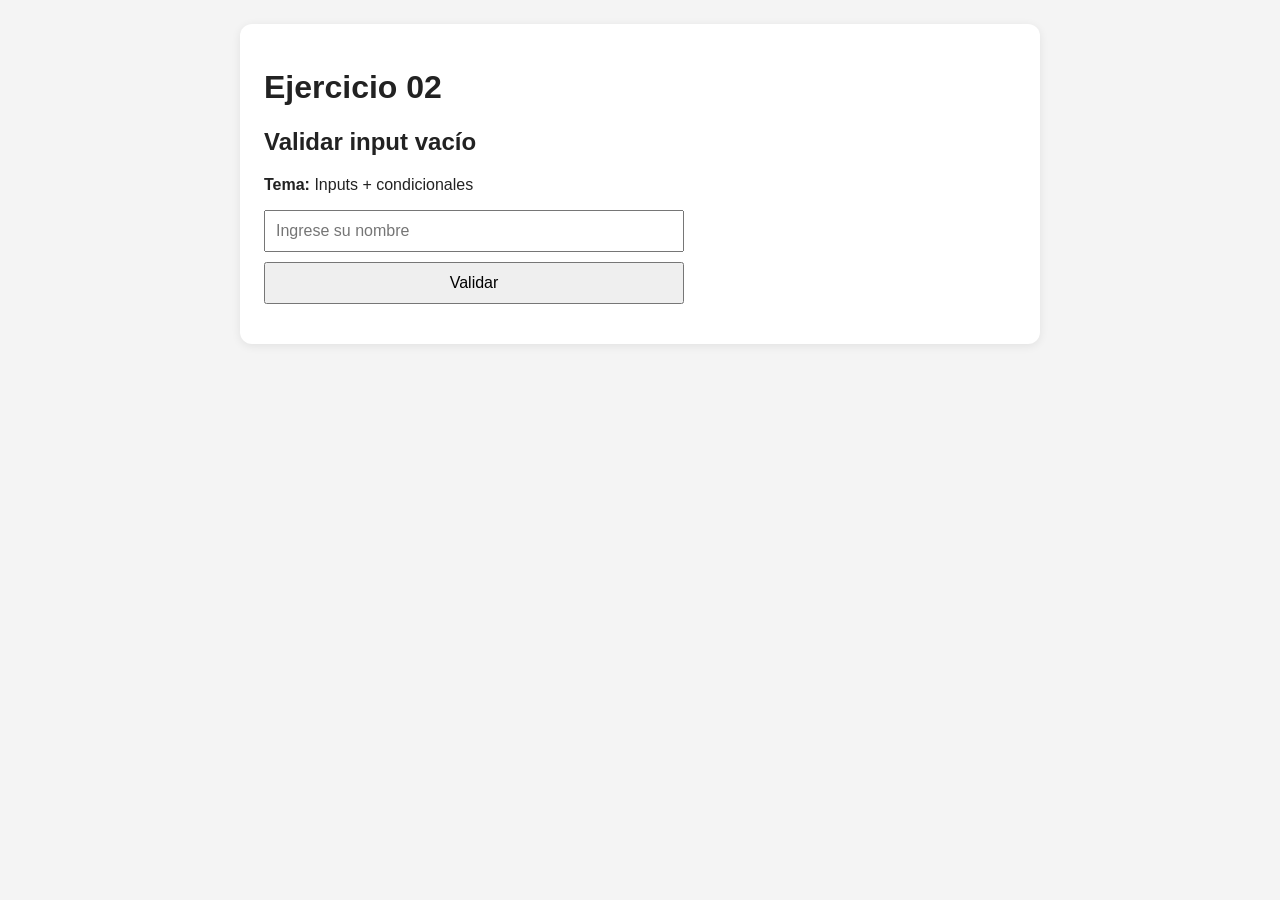
<file: Fumagallo_Gaston_Parcial_2/ejercicio_02/index.html>
<!DOCTYPE html>
<html lang="es">
<head>
  <meta charset="UTF-8">
  <meta name="viewport" content="width=device-width, initial-scale=1.0">
  <title>Ejercicio 02 - Validar input vacío</title>
  <link rel="stylesheet" href="style.css">
</head>
<body>
  <main>
    <h1>Ejercicio 02</h1>
    <h2>Validar input vacío</h2>
    <p><strong>Tema:</strong> Inputs + condicionales</p>

    <input type="text" id="nombre" placeholder="Ingrese su nombre">
    <button id="btnValidar">Validar</button>
    <p id="mensaje"></p>
  </main>

  <script src="script.js"></script>
</body>
</html>
</file>
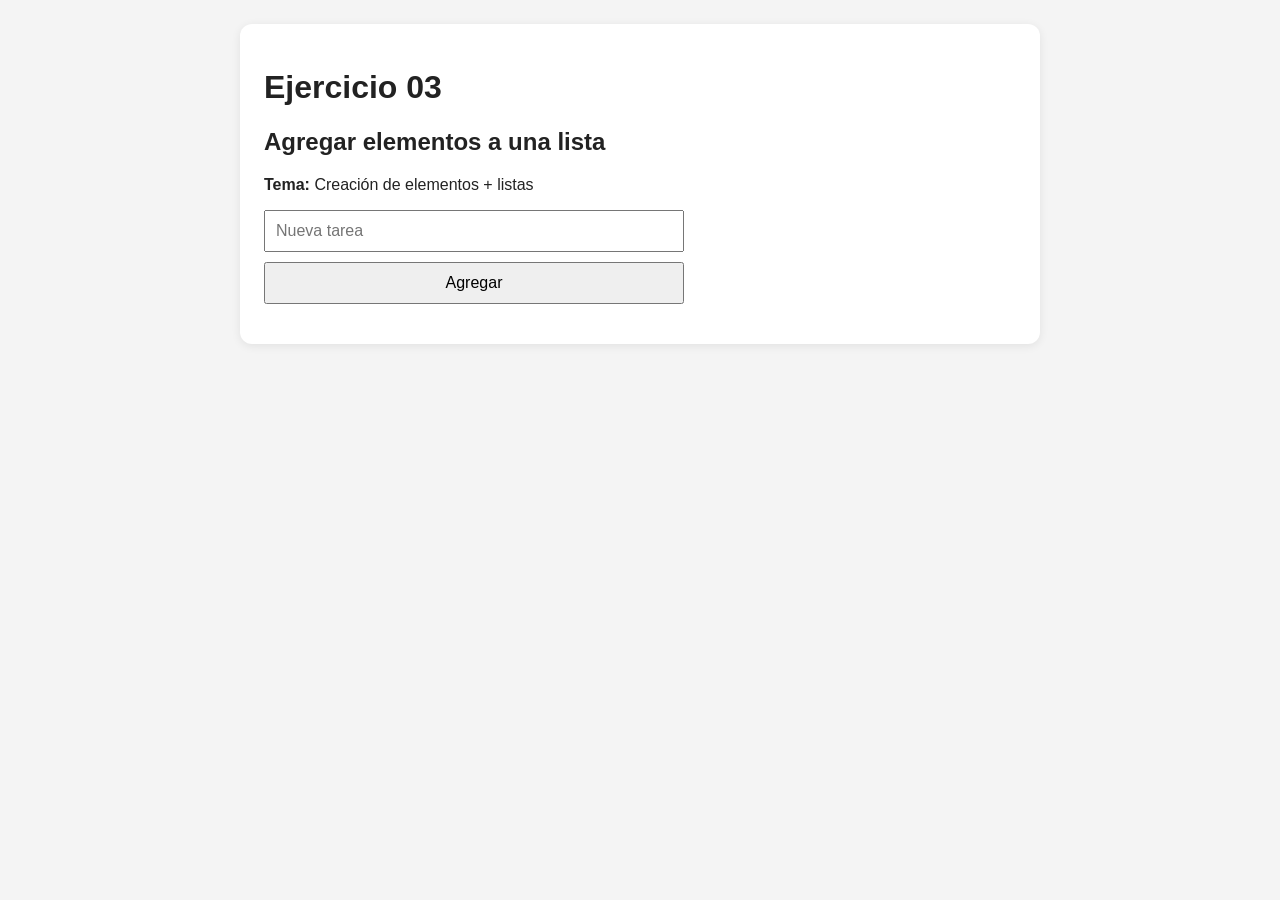
<file: Fumagallo_Gaston_Parcial_2/ejercicio_03/index.html>
<!DOCTYPE html>
<html lang="es">
<head>
  <meta charset="UTF-8">
  <meta name="viewport" content="width=device-width, initial-scale=1.0">
  <title>Ejercicio 03 - Agregar elementos a una lista</title>
  <link rel="stylesheet" href="style.css">
</head>
<body>
  <main>
    <h1>Ejercicio 03</h1>
    <h2>Agregar elementos a una lista</h2>
    <p><strong>Tema:</strong> Creación de elementos + listas</p>

    <input type="text" id="tarea" placeholder="Nueva tarea">
    <button id="btnAgregar">Agregar</button>
    <ul id="listaTareas"></ul>
  </main>

  <script src="script.js"></script>
</body>
</html>
</file>
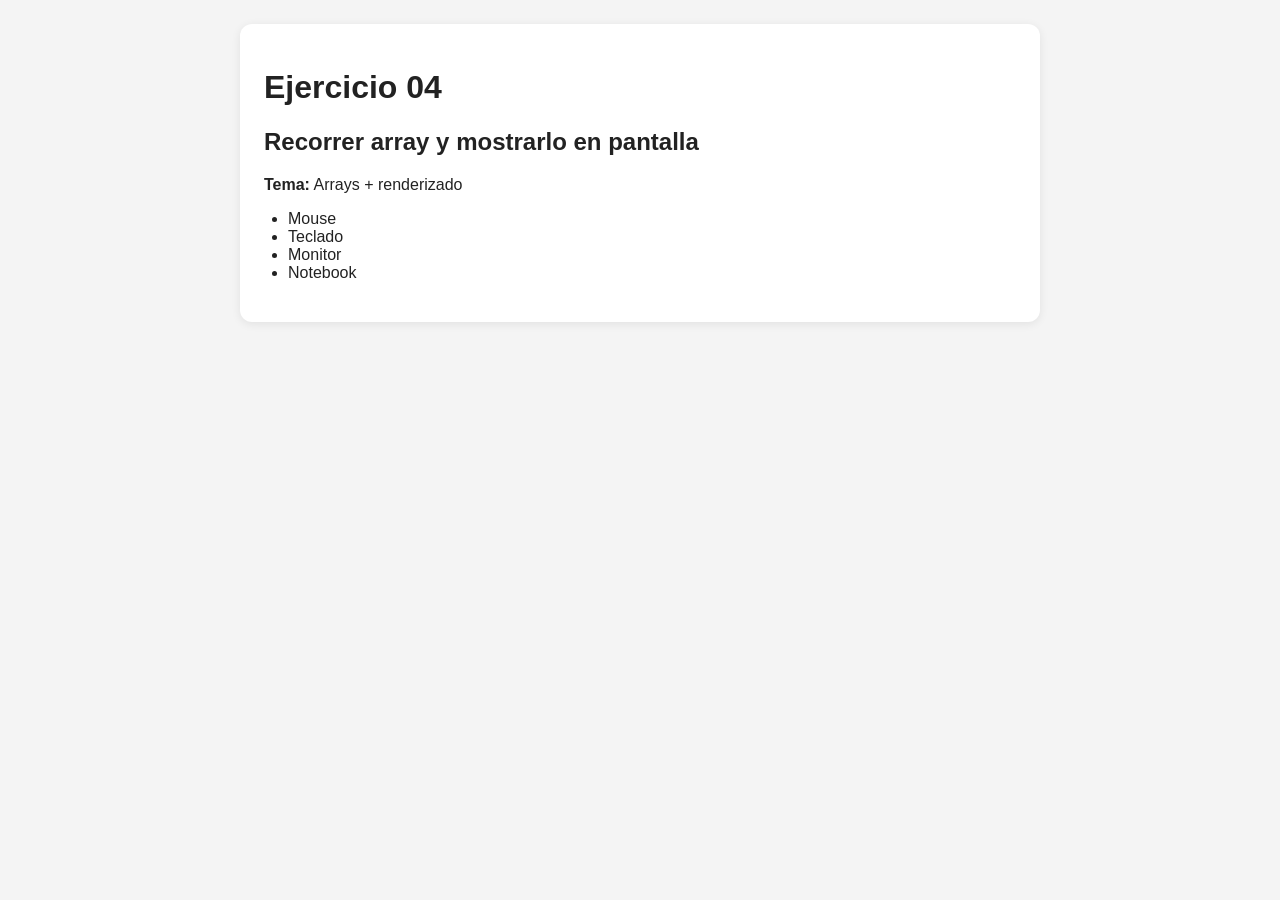
<file: Fumagallo_Gaston_Parcial_2/ejercicio_04/index.html>
<!DOCTYPE html>
<html lang="es">
<head>
  <meta charset="UTF-8">
  <meta name="viewport" content="width=device-width, initial-scale=1.0">
  <title>Ejercicio 04 - Recorrer array y mostrarlo en pantalla</title>
  <link rel="stylesheet" href="style.css">
</head>
<body>
  <main>
    <h1>Ejercicio 04</h1>
    <h2>Recorrer array y mostrarlo en pantalla</h2>
    <p><strong>Tema:</strong> Arrays + renderizado</p>

    <ul id="listaProductos"></ul>
  </main>

  <script src="script.js"></script>
</body>
</html>
</file>
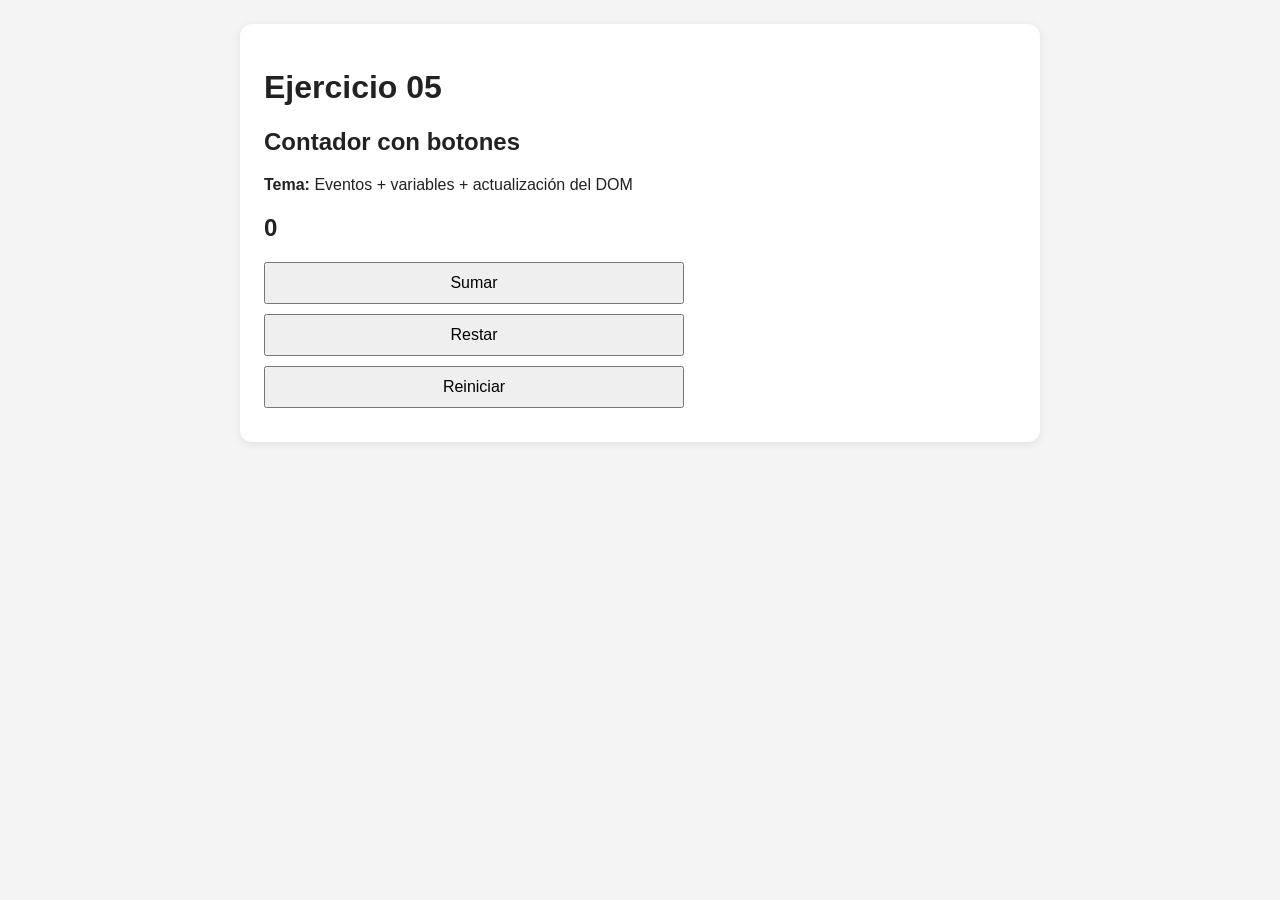
<file: Fumagallo_Gaston_Parcial_2/ejercicio_05/index.html>
<!DOCTYPE html>
<html lang="es">
<head>
  <meta charset="UTF-8">
  <meta name="viewport" content="width=device-width, initial-scale=1.0">
  <title>Ejercicio 05 - Contador con botones</title>
  <link rel="stylesheet" href="style.css">
</head>
<body>
  <main>
    <h1>Ejercicio 05</h1>
    <h2>Contador con botones</h2>
    <p><strong>Tema:</strong> Eventos + variables + actualización del DOM</p>

    <h2 id="contador">0</h2>
    <button id="btnSumar">Sumar</button>
    <button id="btnRestar">Restar</button>
    <button id="btnReiniciar">Reiniciar</button>
  </main>

  <script src="script.js"></script>
</body>
</html>
</file>
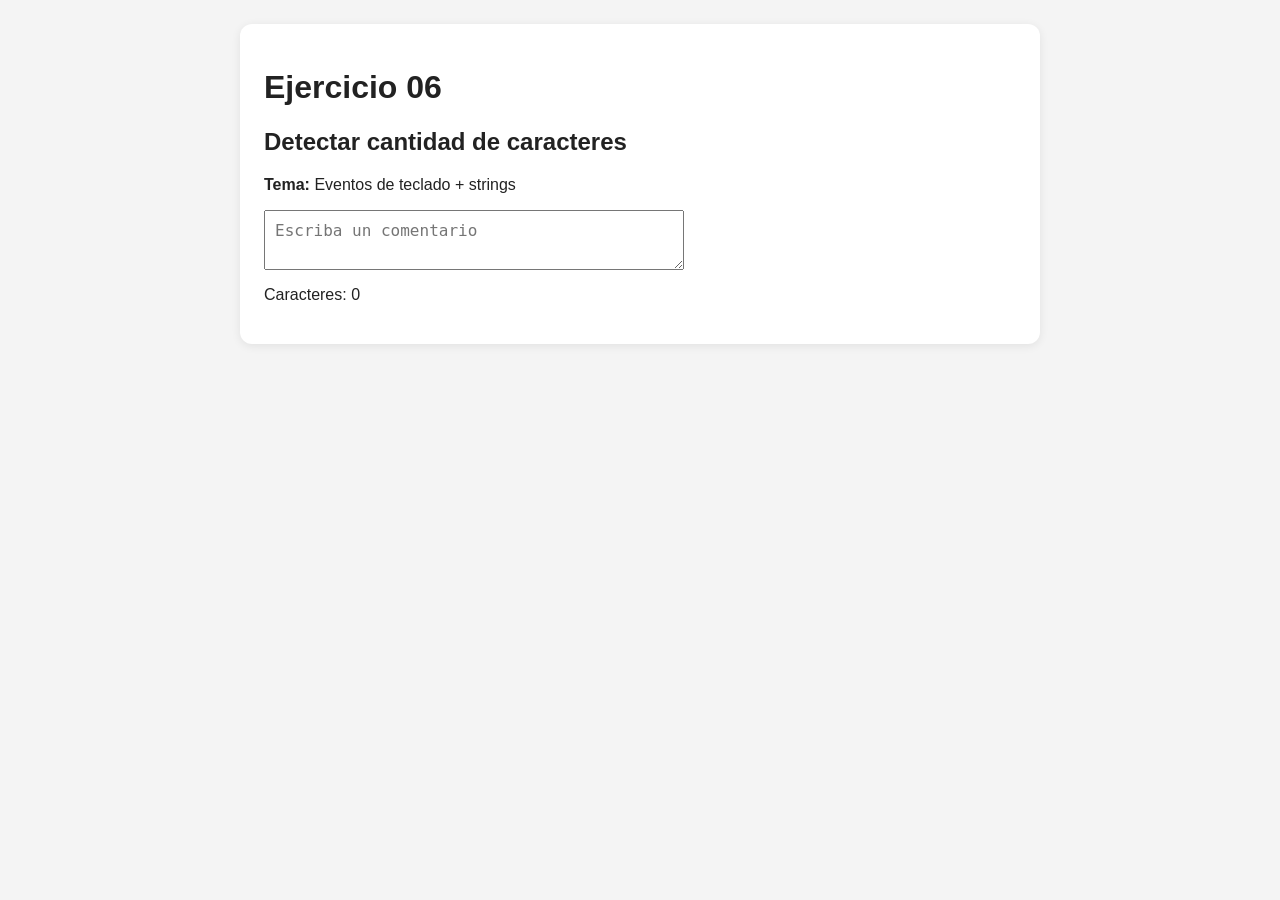
<file: Fumagallo_Gaston_Parcial_2/ejercicio_06/index.html>
<!DOCTYPE html>
<html lang="es">
<head>
  <meta charset="UTF-8">
  <meta name="viewport" content="width=device-width, initial-scale=1.0">
  <title>Ejercicio 06 - Detectar cantidad de caracteres</title>
  <link rel="stylesheet" href="style.css">
</head>
<body>
  <main>
    <h1>Ejercicio 06</h1>
    <h2>Detectar cantidad de caracteres</h2>
    <p><strong>Tema:</strong> Eventos de teclado + strings</p>

    <textarea id="comentario" placeholder="Escriba un comentario"></textarea>
    <p id="cantidad">Caracteres: 0</p>
  </main>

  <script src="script.js"></script>
</body>
</html>
</file>
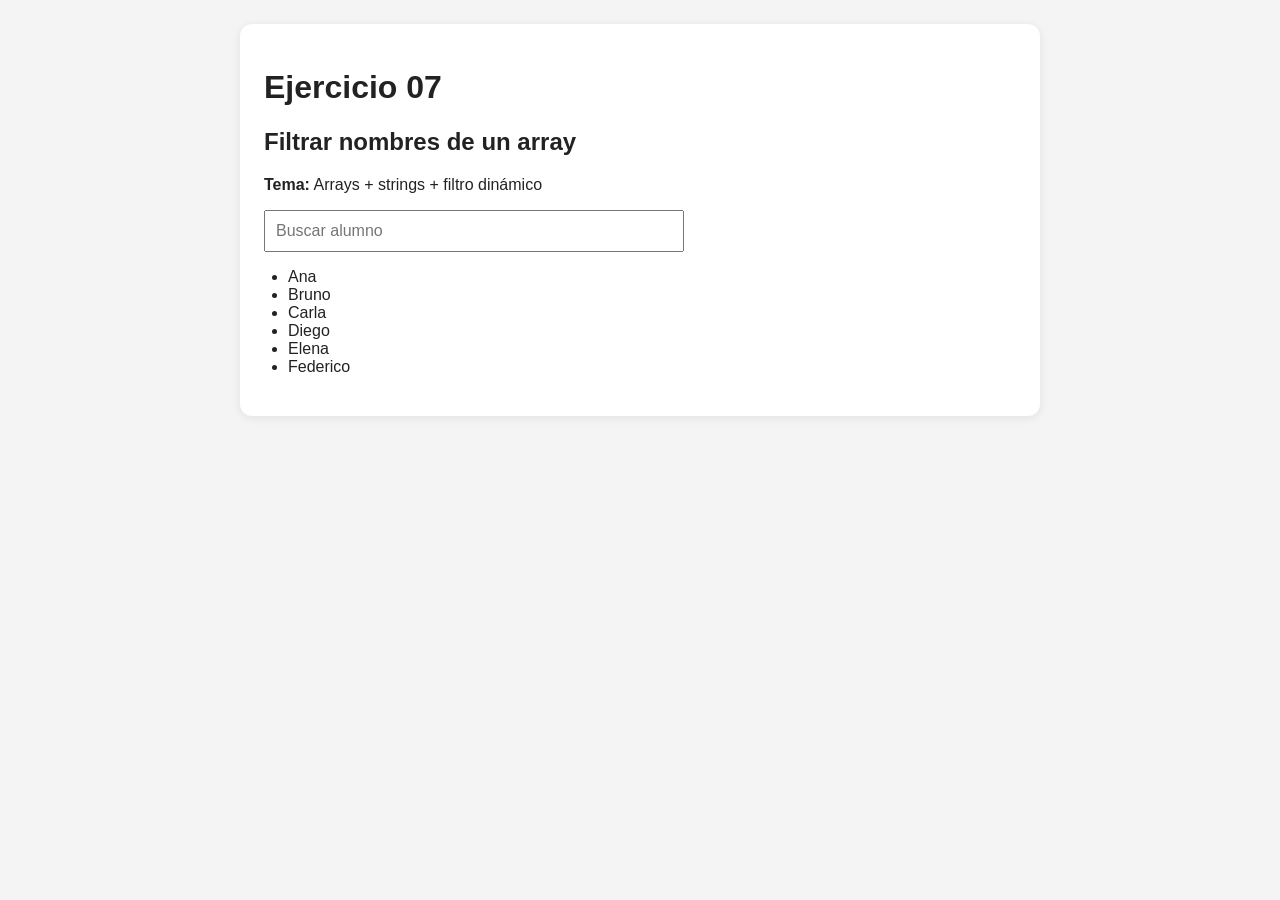
<file: Fumagallo_Gaston_Parcial_2/ejercicio_07/index.html>
<!DOCTYPE html>
<html lang="es">
<head>
  <meta charset="UTF-8">
  <meta name="viewport" content="width=device-width, initial-scale=1.0">
  <title>Ejercicio 07 - Filtrar nombres de un array</title>
  <link rel="stylesheet" href="style.css">
</head>
<body>
  <main>
    <h1>Ejercicio 07</h1>
    <h2>Filtrar nombres de un array</h2>
    <p><strong>Tema:</strong> Arrays + strings + filtro dinámico</p>

    <input type="text" id="busqueda" placeholder="Buscar alumno">
    <ul id="resultado"></ul>
  </main>

  <script src="script.js"></script>
</body>
</html>
</file>
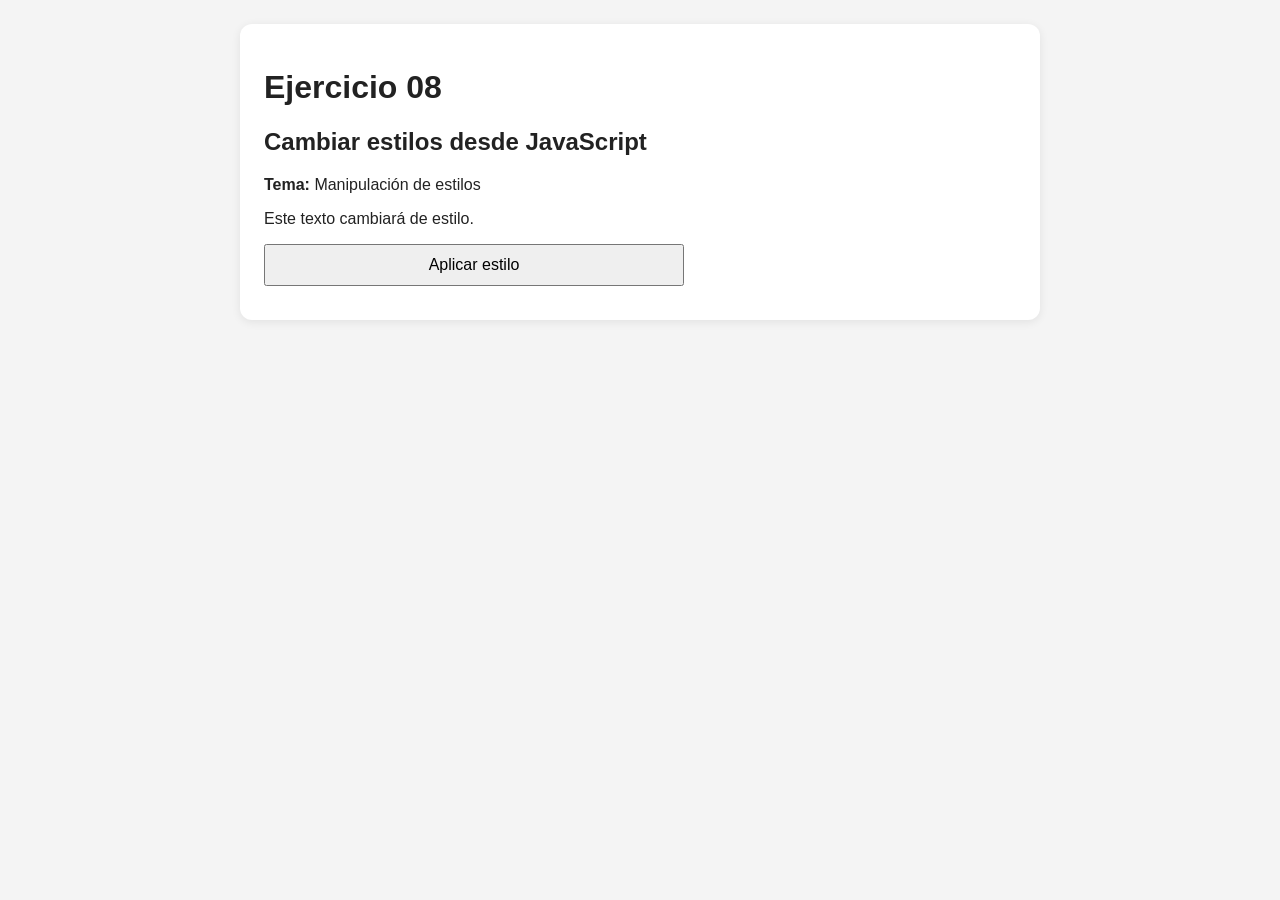
<file: Fumagallo_Gaston_Parcial_2/ejercicio_08/index.html>
<!DOCTYPE html>
<html lang="es">
<head>
  <meta charset="UTF-8">
  <meta name="viewport" content="width=device-width, initial-scale=1.0">
  <title>Ejercicio 08 - Cambiar estilos desde JavaScript</title>
  <link rel="stylesheet" href="style.css">
</head>
<body>
  <main>
    <h1>Ejercicio 08</h1>
    <h2>Cambiar estilos desde JavaScript</h2>
    <p><strong>Tema:</strong> Manipulación de estilos</p>

    <p id="parrafo">Este texto cambiará de estilo.</p>
    <button id="btnEstilo">Aplicar estilo</button>
  </main>

  <script src="script.js"></script>
</body>
</html>
</file>
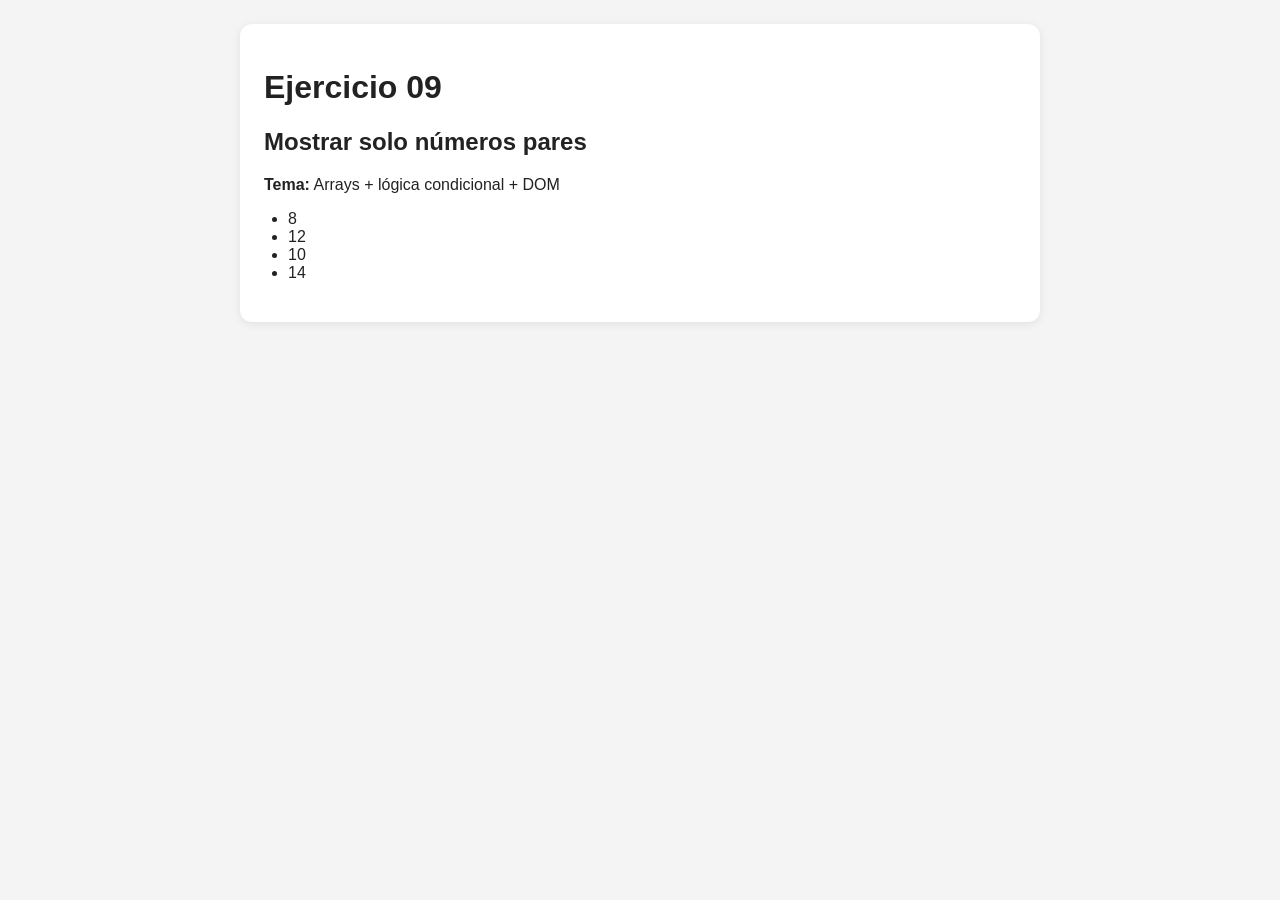
<file: Fumagallo_Gaston_Parcial_2/ejercicio_09/index.html>
<!DOCTYPE html>
<html lang="es">
<head>
  <meta charset="UTF-8">
  <meta name="viewport" content="width=device-width, initial-scale=1.0">
  <title>Ejercicio 09 - Mostrar solo números pares</title>
  <link rel="stylesheet" href="style.css">
</head>
<body>
  <main>
    <h1>Ejercicio 09</h1>
    <h2>Mostrar solo números pares</h2>
    <p><strong>Tema:</strong> Arrays + lógica condicional + DOM</p>

    <ul id="listaNumeros"></ul>
  </main>

  <script src="script.js"></script>
</body>
</html>
</file>
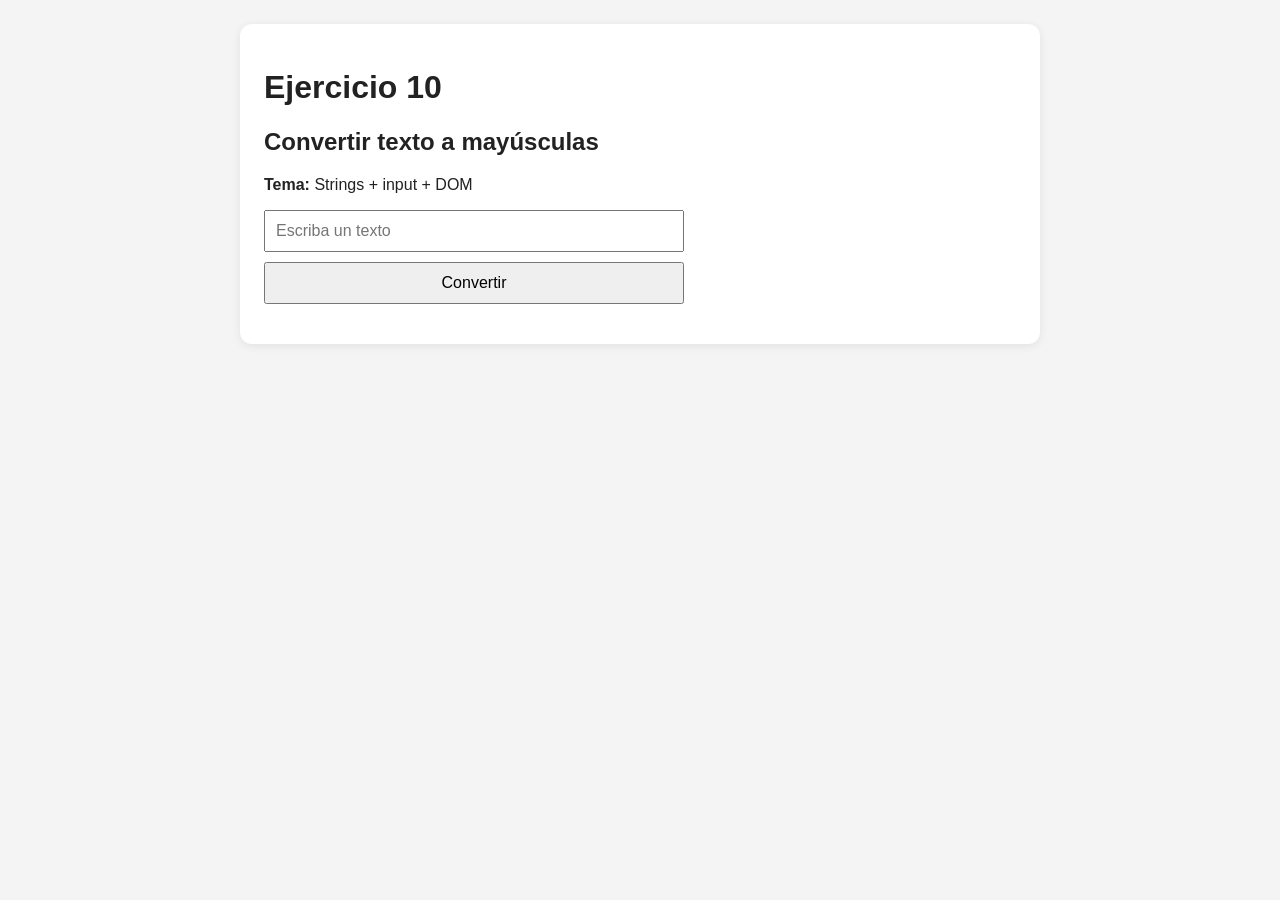
<file: Fumagallo_Gaston_Parcial_2/ejercicio_10/index.html>
<!DOCTYPE html>
<html lang="es">
<head>
  <meta charset="UTF-8">
  <meta name="viewport" content="width=device-width, initial-scale=1.0">
  <title>Ejercicio 10 - Convertir texto a mayúsculas</title>
  <link rel="stylesheet" href="style.css">
</head>
<body>
  <main>
    <h1>Ejercicio 10</h1>
    <h2>Convertir texto a mayúsculas</h2>
    <p><strong>Tema:</strong> Strings + input + DOM</p>

    <input type="text" id="texto" placeholder="Escriba un texto">
    <button id="btnConvertir">Convertir</button>
    <p id="resultado"></p>
  </main>

  <script src="script.js"></script>
</body>
</html>
</file>
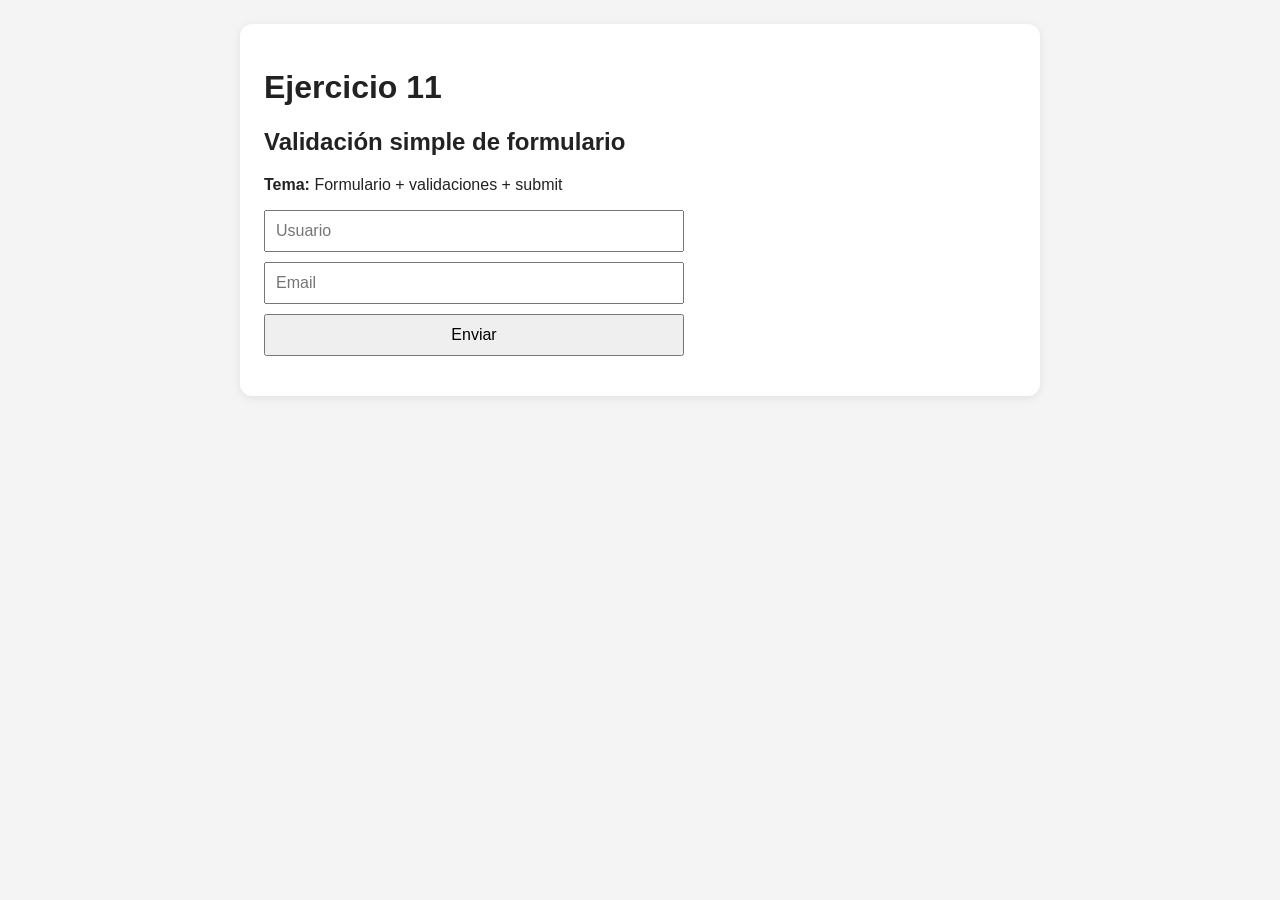
<file: Fumagallo_Gaston_Parcial_2/ejercicio_11/index.html>
<!DOCTYPE html>
<html lang="es">
<head>
  <meta charset="UTF-8">
  <meta name="viewport" content="width=device-width, initial-scale=1.0">
  <title>Ejercicio 11 - Validación simple de formulario</title>
  <link rel="stylesheet" href="style.css">
</head>
<body>
  <main>
    <h1>Ejercicio 11</h1>
    <h2>Validación simple de formulario</h2>
    <p><strong>Tema:</strong> Formulario + validaciones + submit</p>

    <form id="formulario">
      <input type="text" id="usuario" placeholder="Usuario">
      <input type="email" id="email" placeholder="Email">
      <button type="submit">Enviar</button>
    </form>

    <p id="error"></p>
  </main>

  <script src="script.js"></script>
</body>
</html>
</file>
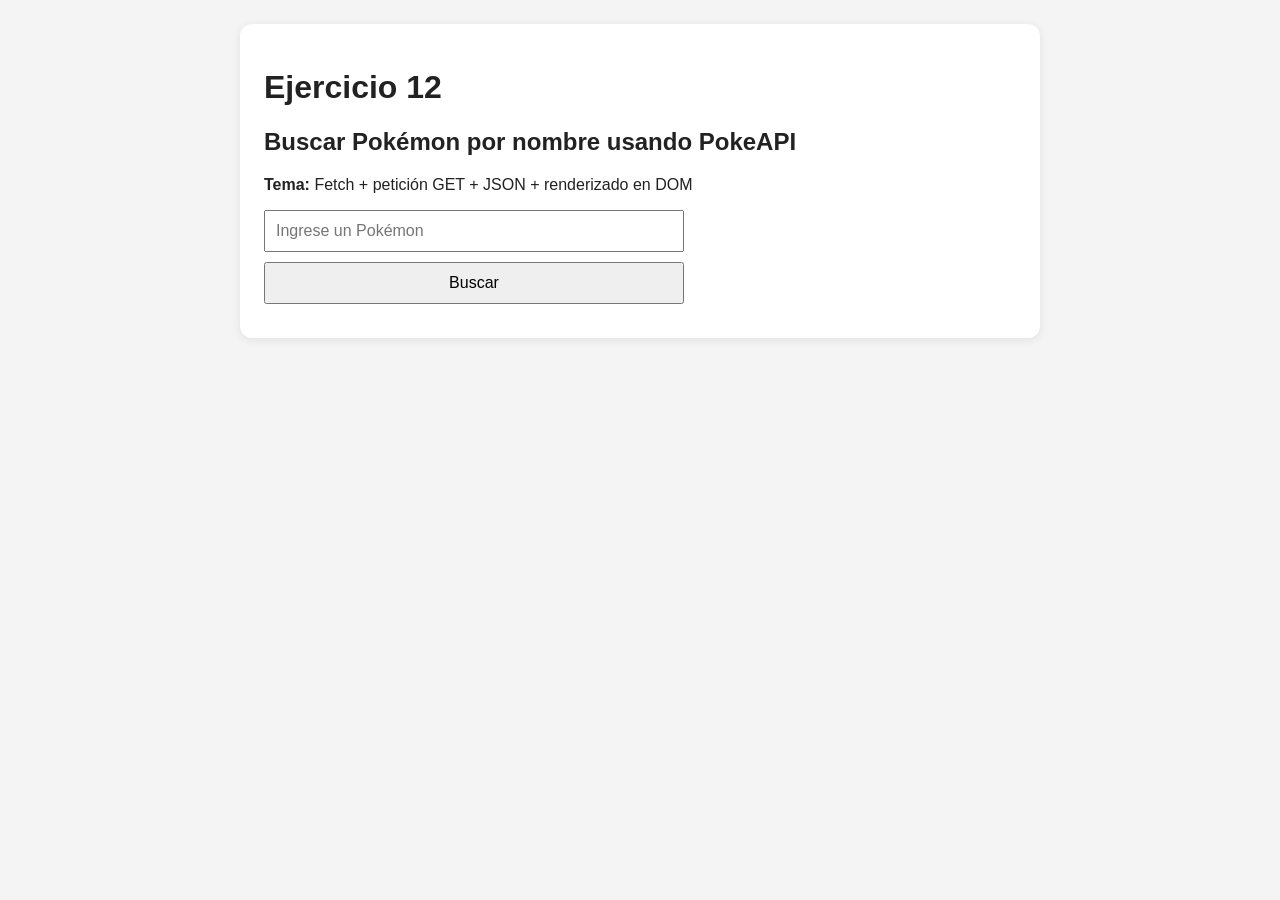
<file: Fumagallo_Gaston_Parcial_2/ejercicio_12/index.html>
<!DOCTYPE html>
<html lang="es">
<head>
  <meta charset="UTF-8">
  <meta name="viewport" content="width=device-width, initial-scale=1.0">
  <title>Ejercicio 12 - Buscar Pokémon por nombre usando PokeAPI</title>
  <link rel="stylesheet" href="style.css">
</head>
<body>
  <main>
    <h1>Ejercicio 12</h1>
    <h2>Buscar Pokémon por nombre usando PokeAPI</h2>
    <p><strong>Tema:</strong> Fetch + petición GET + JSON + renderizado en DOM</p>

    <input type="text" id="pokemon" placeholder="Ingrese un Pokémon">
    <button id="btnBuscar">Buscar</button>

    <div id="resultado"></div>
  </main>

  <script src="script.js"></script>
</body>
</html>
</file>
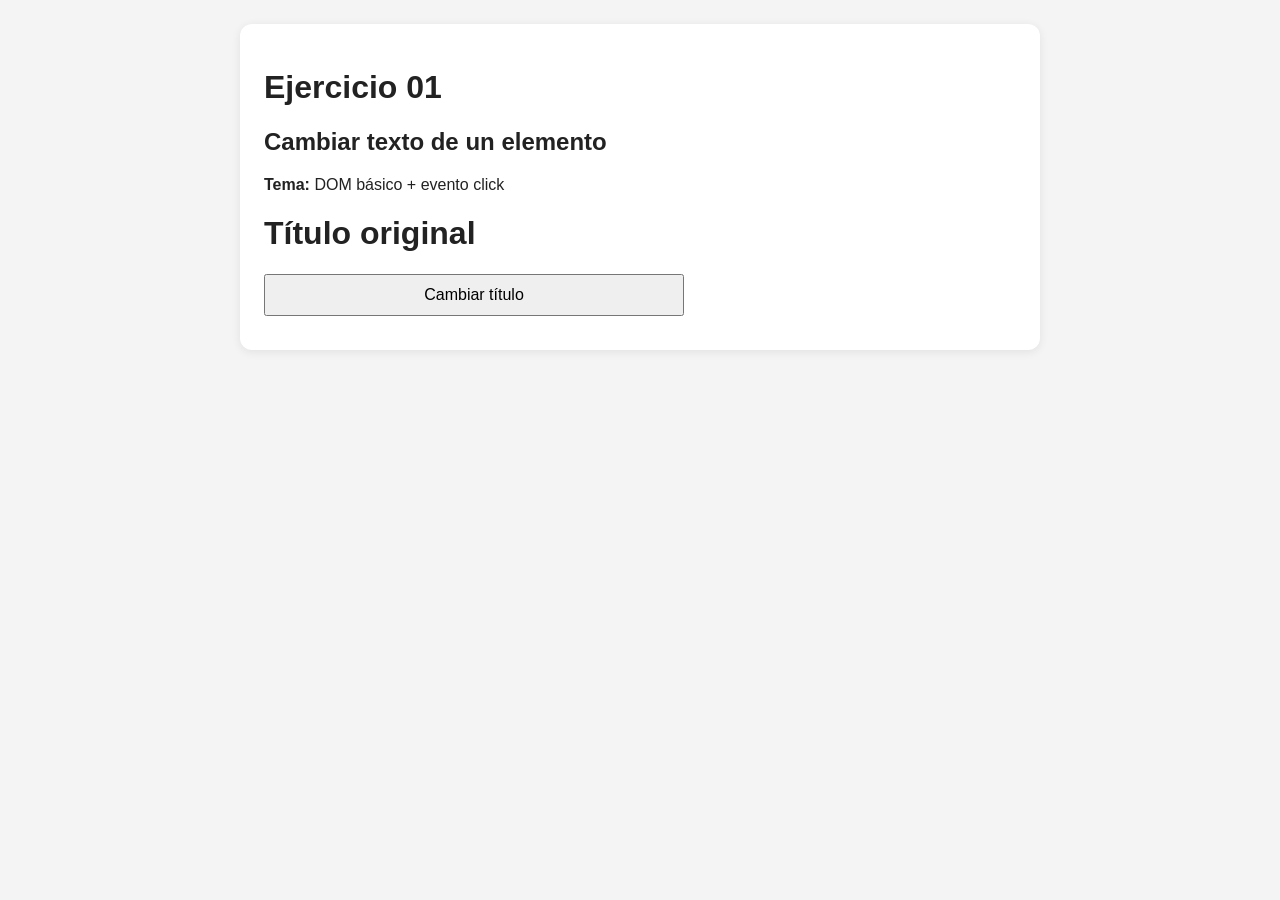
<file: Fumagallo_Gaston_Parcial_2/ejercicio_01/ejercicio01.html>
<!DOCTYPE html>
<html lang="es">
<head>
  <meta charset="UTF-8">
  <meta name="viewport" content="width=device-width, initial-scale=1.0">
  <title>Ejercicio 01 - Cambiar texto de un elemento</title>
  <link rel="stylesheet" href="style.css">
</head>
<body>
  <main>
    <h1>Ejercicio 01</h1>
    <h2>Cambiar texto de un elemento</h2>
    <p><strong>Tema:</strong> DOM básico + evento click</p>

    <h1 id="titulo">Título original</h1>
    <button id="btnCambiar">Cambiar título</button>
  </main>
  <script src="ejercicio01.js"></script>
</body>
</html>
</file>
<file: Fumagallo_Gaston_Parcial_2/ejercicio_02/style.css>
* {
  box-sizing: border-box;
}

body {
  font-family: Arial, sans-serif;
  margin: 0;
  padding: 24px;
  background: #f4f4f4;
  color: #222;
}

main {
  max-width: 800px;
  margin: 0 auto;
  background: #fff;
  padding: 24px;
  border-radius: 12px;
  box-shadow: 0 2px 10px rgba(0, 0, 0, 0.08);
}

input,
textarea,
button {
  display: block;
  width: 100%;
  max-width: 420px;
  margin: 10px 0;
  padding: 10px;
  font-size: 16px;
}

button {
  cursor: pointer;
}

ul {
  padding-left: 24px;
}

.card {
  border: 1px solid #ddd;
  border-radius: 8px;
  padding: 12px;
  margin: 10px 0;
}
</file>
<file: Fumagallo_Gaston_Parcial_2/ejercicio_03/style.css>
* {
  box-sizing: border-box;
}

body {
  font-family: Arial, sans-serif;
  margin: 0;
  padding: 24px;
  background: #f4f4f4;
  color: #222;
}

main {
  max-width: 800px;
  margin: 0 auto;
  background: #fff;
  padding: 24px;
  border-radius: 12px;
  box-shadow: 0 2px 10px rgba(0, 0, 0, 0.08);
}

input,
textarea,
button {
  display: block;
  width: 100%;
  max-width: 420px;
  margin: 10px 0;
  padding: 10px;
  font-size: 16px;
}

button {
  cursor: pointer;
}

ul {
  padding-left: 24px;
}

.card {
  border: 1px solid #ddd;
  border-radius: 8px;
  padding: 12px;
  margin: 10px 0;
}
</file>
<file: Fumagallo_Gaston_Parcial_2/ejercicio_04/style.css>
* {
  box-sizing: border-box;
}

body {
  font-family: Arial, sans-serif;
  margin: 0;
  padding: 24px;
  background: #f4f4f4;
  color: #222;
}

main {
  max-width: 800px;
  margin: 0 auto;
  background: #fff;
  padding: 24px;
  border-radius: 12px;
  box-shadow: 0 2px 10px rgba(0, 0, 0, 0.08);
}

input,
textarea,
button {
  display: block;
  width: 100%;
  max-width: 420px;
  margin: 10px 0;
  padding: 10px;
  font-size: 16px;
}

button {
  cursor: pointer;
}

ul {
  padding-left: 24px;
}

.card {
  border: 1px solid #ddd;
  border-radius: 8px;
  padding: 12px;
  margin: 10px 0;
}
</file>
<file: Fumagallo_Gaston_Parcial_2/ejercicio_05/style.css>
* {
  box-sizing: border-box;
}

body {
  font-family: Arial, sans-serif;
  margin: 0;
  padding: 24px;
  background: #f4f4f4;
  color: #222;
}

main {
  max-width: 800px;
  margin: 0 auto;
  background: #fff;
  padding: 24px;
  border-radius: 12px;
  box-shadow: 0 2px 10px rgba(0, 0, 0, 0.08);
}

input,
textarea,
button {
  display: block;
  width: 100%;
  max-width: 420px;
  margin: 10px 0;
  padding: 10px;
  font-size: 16px;
}

button {
  cursor: pointer;
}

ul {
  padding-left: 24px;
}

.card {
  border: 1px solid #ddd;
  border-radius: 8px;
  padding: 12px;
  margin: 10px 0;
}
</file>
<file: Fumagallo_Gaston_Parcial_2/ejercicio_06/style.css>
* {
  box-sizing: border-box;
}

body {
  font-family: Arial, sans-serif;
  margin: 0;
  padding: 24px;
  background: #f4f4f4;
  color: #222;
}

main {
  max-width: 800px;
  margin: 0 auto;
  background: #fff;
  padding: 24px;
  border-radius: 12px;
  box-shadow: 0 2px 10px rgba(0, 0, 0, 0.08);
}

input,
textarea,
button {
  display: block;
  width: 100%;
  max-width: 420px;
  margin: 10px 0;
  padding: 10px;
  font-size: 16px;
}

button {
  cursor: pointer;
}

ul {
  padding-left: 24px;
}

.card {
  border: 1px solid #ddd;
  border-radius: 8px;
  padding: 12px;
  margin: 10px 0;
}
</file>
<file: Fumagallo_Gaston_Parcial_2/ejercicio_07/style.css>
* {
  box-sizing: border-box;
}

body {
  font-family: Arial, sans-serif;
  margin: 0;
  padding: 24px;
  background: #f4f4f4;
  color: #222;
}

main {
  max-width: 800px;
  margin: 0 auto;
  background: #fff;
  padding: 24px;
  border-radius: 12px;
  box-shadow: 0 2px 10px rgba(0, 0, 0, 0.08);
}

input,
textarea,
button {
  display: block;
  width: 100%;
  max-width: 420px;
  margin: 10px 0;
  padding: 10px;
  font-size: 16px;
}

button {
  cursor: pointer;
}

ul {
  padding-left: 24px;
}

.card {
  border: 1px solid #ddd;
  border-radius: 8px;
  padding: 12px;
  margin: 10px 0;
}
</file>
<file: Fumagallo_Gaston_Parcial_2/ejercicio_08/style.css>
* {
  box-sizing: border-box;
}

body {
  font-family: Arial, sans-serif;
  margin: 0;
  padding: 24px;
  background: #f4f4f4;
  color: #222;
}

main {
  max-width: 800px;
  margin: 0 auto;
  background: #fff;
  padding: 24px;
  border-radius: 12px;
  box-shadow: 0 2px 10px rgba(0, 0, 0, 0.08);
}

input,
textarea,
button {
  display: block;
  width: 100%;
  max-width: 420px;
  margin: 10px 0;
  padding: 10px;
  font-size: 16px;
}

button {
  cursor: pointer;
}

ul {
  padding-left: 24px;
}

.card {
  border: 1px solid #ddd;
  border-radius: 8px;
  padding: 12px;
  margin: 10px 0;
}
</file>
<file: Fumagallo_Gaston_Parcial_2/ejercicio_09/style.css>
* {
  box-sizing: border-box;
}

body {
  font-family: Arial, sans-serif;
  margin: 0;
  padding: 24px;
  background: #f4f4f4;
  color: #222;
}

main {
  max-width: 800px;
  margin: 0 auto;
  background: #fff;
  padding: 24px;
  border-radius: 12px;
  box-shadow: 0 2px 10px rgba(0, 0, 0, 0.08);
}

input,
textarea,
button {
  display: block;
  width: 100%;
  max-width: 420px;
  margin: 10px 0;
  padding: 10px;
  font-size: 16px;
}

button {
  cursor: pointer;
}

ul {
  padding-left: 24px;
}

.card {
  border: 1px solid #ddd;
  border-radius: 8px;
  padding: 12px;
  margin: 10px 0;
}
</file>
<file: Fumagallo_Gaston_Parcial_2/ejercicio_10/style.css>
* {
  box-sizing: border-box;
}

body {
  font-family: Arial, sans-serif;
  margin: 0;
  padding: 24px;
  background: #f4f4f4;
  color: #222;
}

main {
  max-width: 800px;
  margin: 0 auto;
  background: #fff;
  padding: 24px;
  border-radius: 12px;
  box-shadow: 0 2px 10px rgba(0, 0, 0, 0.08);
}

input,
textarea,
button {
  display: block;
  width: 100%;
  max-width: 420px;
  margin: 10px 0;
  padding: 10px;
  font-size: 16px;
}

button {
  cursor: pointer;
}

ul {
  padding-left: 24px;
}

.card {
  border: 1px solid #ddd;
  border-radius: 8px;
  padding: 12px;
  margin: 10px 0;
}
</file>
<file: Fumagallo_Gaston_Parcial_2/ejercicio_11/style.css>
* {
  box-sizing: border-box;
}

body {
  font-family: Arial, sans-serif;
  margin: 0;
  padding: 24px;
  background: #f4f4f4;
  color: #222;
}

main {
  max-width: 800px;
  margin: 0 auto;
  background: #fff;
  padding: 24px;
  border-radius: 12px;
  box-shadow: 0 2px 10px rgba(0, 0, 0, 0.08);
}

input,
textarea,
button {
  display: block;
  width: 100%;
  max-width: 420px;
  margin: 10px 0;
  padding: 10px;
  font-size: 16px;
}

button {
  cursor: pointer;
}

ul {
  padding-left: 24px;
}

.card {
  border: 1px solid #ddd;
  border-radius: 8px;
  padding: 12px;
  margin: 10px 0;
}
</file>
<file: Fumagallo_Gaston_Parcial_2/ejercicio_12/style.css>
* {
  box-sizing: border-box;
}

body {
  font-family: Arial, sans-serif;
  margin: 0;
  padding: 24px;
  background: #f4f4f4;
  color: #222;
}

main {
  max-width: 800px;
  margin: 0 auto;
  background: #fff;
  padding: 24px;
  border-radius: 12px;
  box-shadow: 0 2px 10px rgba(0, 0, 0, 0.08);
}

input,
textarea,
button {
  display: block;
  width: 100%;
  max-width: 420px;
  margin: 10px 0;
  padding: 10px;
  font-size: 16px;
}

button {
  cursor: pointer;
}

ul {
  padding-left: 24px;
}

.card {
  border: 1px solid #ddd;
  border-radius: 8px;
  padding: 12px;
  margin: 10px 0;
}
</file>
<file: Fumagallo_Gaston_Parcial_2/ejercicio_01/style.css>
* {
  box-sizing: border-box;
}

body {
  font-family: Arial, sans-serif;
  margin: 0;
  padding: 24px;
  background: #f4f4f4;
  color: #222;
}

main {
  max-width: 800px;
  margin: 0 auto;
  background: #fff;
  padding: 24px;
  border-radius: 12px;
  box-shadow: 0 2px 10px rgba(0, 0, 0, 0.08);
}

input,
textarea,
button {
  display: block;
  width: 100%;
  max-width: 420px;
  margin: 10px 0;
  padding: 10px;
  font-size: 16px;
}

button {
  cursor: pointer;
}

ul {
  padding-left: 24px;
}

.card {
  border: 1px solid #ddd;
  border-radius: 8px;
  padding: 12px;
  margin: 10px 0;
}
</file>
